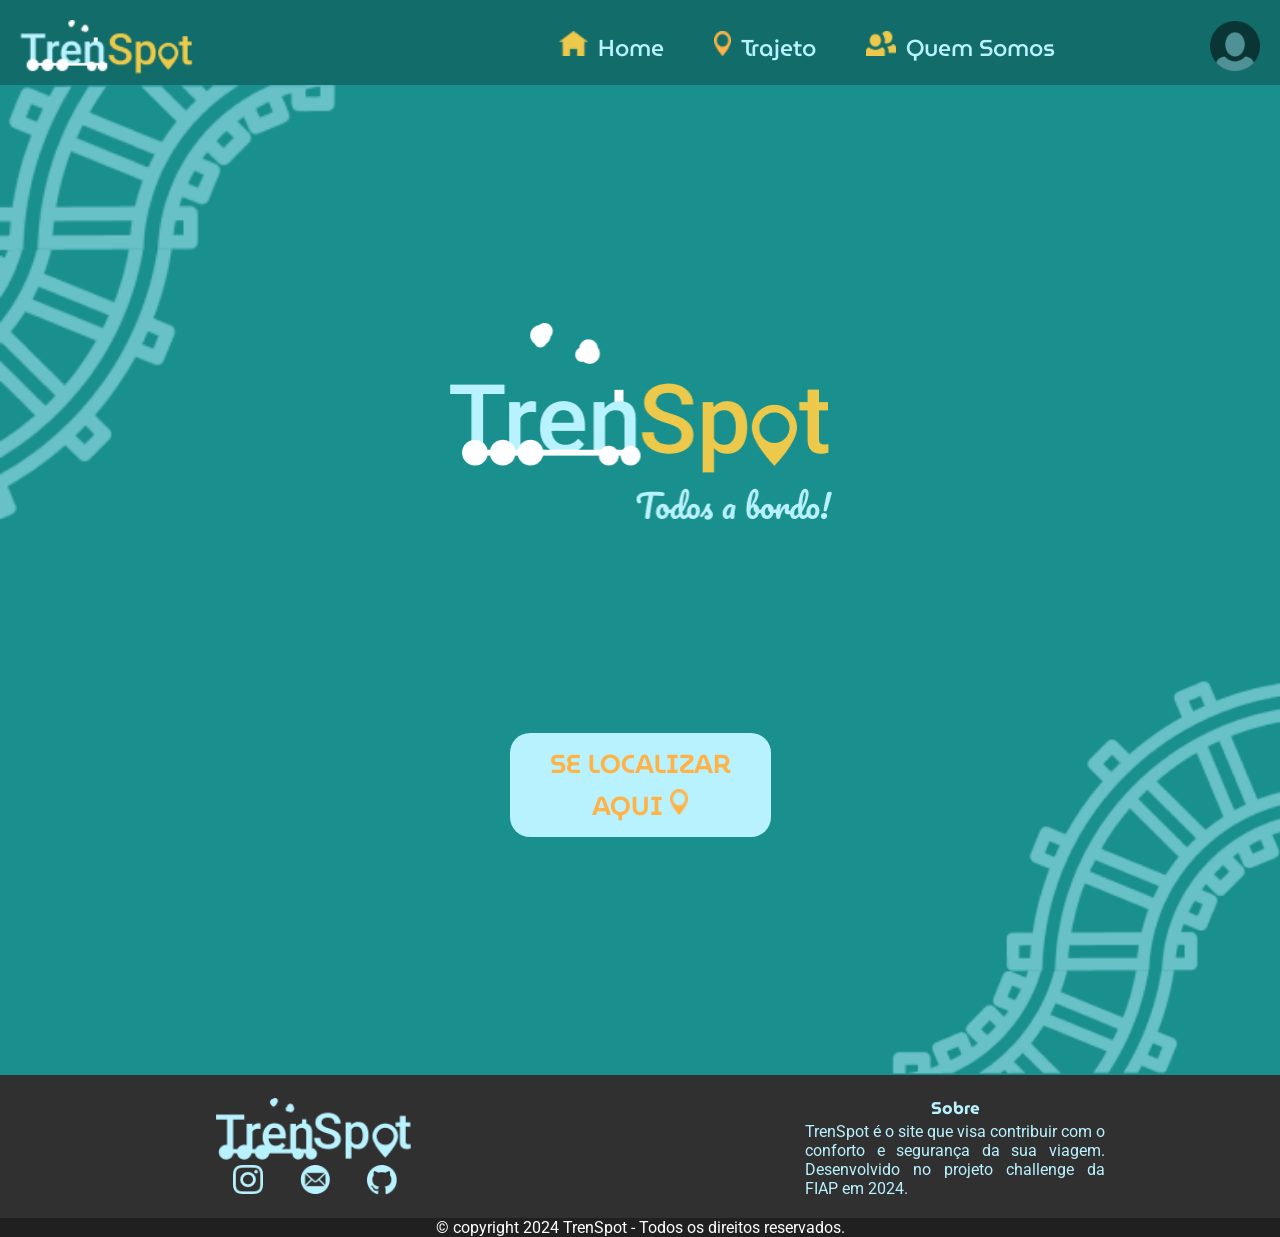
<file: index.html>
<!DOCTYPE html>
<html lang="pt-br">
<head>
    <meta charset="UTF-8">
    <meta name="viewport" content="width=device-width, initial-scale=1.0">
    <meta http-equiv="X-UA-Compatible" content="IE=edge">
    <meta name="description" content="TrenSpot: plataforma desenvolvida na FIAP que facilita a navegação no metrô com foco em inclusão social e conteúdos baseados na localização.">
    <meta name="keywords" content="Metro, Transporte, Localização">
    <title>TrenSpot</title>
    <link rel="stylesheet" href="assets/css/style.css">

    <!-- Estilo exclusivo da home page (para não carregar em todas as páginas) -->
    <style>
        /* Corpo */
        .wrapper_home {
            background-color: var(--verde1);
            height: 110vh;
            display: flex;
            flex-direction: column;
            align-items: center;
            background-image: 
                url(assets/img/trilhos_bg1.png), 
                url(assets/img/trilhos_bg2.png); 
            background-repeat: no-repeat, no-repeat; 
            background-position: top left, bottom right;
            padding: auto;
        }
        .wrapper_home .main-logo {
            margin-top: auto;
            margin-bottom: 200px;
            width: 50%;
        }
        .locate-button {
            background-color: var(--azul1);  
            border: none;
            border-radius: 20px; 
            padding: 10px 40px; 
            cursor: pointer;
            font-size: 20px;
            font-weight: 600;
            transition: background-color 0.3s;
            margin-bottom: auto;
            color: var(--amarelo2); 
            font-size: 20px;
            font-family: 'MuseoModerno';
        }
        .locate-button:hover {
            background-color: var(--azul2); 
        }
    </style>
    <!-- Passando o tamanho das telas diretamente no link do CSS -->
    <link rel="stylesheet" href="assets/css/styleSM.css" media="(max-width: 600px)">
    <link rel="stylesheet" href="assets/css/styleMD.css" media="(min-width: 601px)">
    <link rel="stylesheet" href="assets/css/styleLG.css" media="(min-width: 1025px)">    
    <link rel="shortcut icon" href="assets/img/logo.png" type="image/x-icon">
</head>

<!-- Corpo do Site -->
<body>
    <!-- Cabeçalho -->
    <header role="banner">  
        <a href="#home" class="logo"><img src="assets/img/logo_header.png" alt="logo" title="logo"></a>
        <span></span>
        <input type="checkbox" id="menu_toggle">
        <nav role="navigation">
            <ul>
                <label for="menu_toggle"><span></span><span></span></label>
                <li><a href="#home"><div><img src="assets/img/home_icon.png" alt="Home">Home</div></a></li>
                <li><a href="html/trajeto.html"><div><img src="assets/img/loc_icon.png" alt="localizar">Trajeto</div></a></li>
                <li class="small"><a href="html/perfil.html"><div><img src="assets/img/perfil_icon.png" alt="perfil">Perfil</div></a></li>
                <li><a href="html/quem_somos.html"><div><img src="assets/img/quemSomos_icon.png" alt="quem somos">Quem Somos</div></a></li>
            </ul>
        </nav>
        <button onclick="validarUsuário()"><img src="assets/img/usuario.png" alt="perfil" title="perfil"></button>
        <label for="menu_toggle" class="menu_btn"><span></span></label>
    </header>
    
    <!-- Conteúdo da página -->
    <main>
        <!-- direcionar até o conteúdo -->
        <section class="wrapper_home">
            <a name="home"></a>
            <img src="assets/img/title_main.png" class="main-logo" alt="logo" title="logo">
            <button onclick="primeiraVez()" class="locate-button" aria-label="Encontrar sua localização atual">
                SE LOCALIZAR<br>AQUI <img src="assets/img/loc_icon.png" alt="ícone de localização">
            </button>
        </section>
    </main>

    <!-- Rodapé -->
    <footer role="contentinfo">
            <div class="cols">
            <!-- primeira coluna -->
            <div class="footer_col1">
                <a href="#home"><img src="assets/img/logo_rodape.png" alt="logo" title="logo"></a>
                <div class="social_medias">
                    <a href="https://www.instagram.com/invites/contact/?igsh=i3925y7rnona&utm_content=w0soki" target="_blank" aria-label="Instagram TrenSpot">
                        <img src="assets/img/instagram_logo.png" alt="instagram" title="instagram">
                    </a>
                    <a href="mailto:trenspot3@gmail.com" target="_blank" aria-label="Email TrenSpot">
                        <img src="assets/img/email_logo.png" alt="email" title="email">
                    </a>
                    <a href="https://github.com/TrenSpot" target="_blank" aria-label="GitHub TrenSpot">
                        <img src="assets/img/github_logo.png" alt="GitHub" title="GitHub">
                    </a>
                </div>
            </div>
            <!-- segunda coluna -->
            <div class="footer_col2">
                <h6>Sobre</h6>
                <p>TrenSpot é o site que visa contribuir com o conforto e segurança da sua viagem. Desenvolvido no projeto challenge da FIAP em 2024.</p>
            </div>
        </div>
        <!-- copyright -->
        <div class="copy">
            <p>© copyright 2024 TrenSpot - Todos os direitos reservados.</p>
        </div>
    </footer>

    <!-- Script -->
    <script src="assets/js/script.js"></script>

    <!-- Script exclusivo da home page -->
     <script>
        function primeiraVez() {
            if (localStorage.getItem('logado') == 'true' || sessionStorage.getItem('logado') == 'true') {
                window.location.href = 'trajeto.html'
            }
            else {
                window.location.href = 'login.html'
            }
        }
     </script>
</body>
</html>
</file>
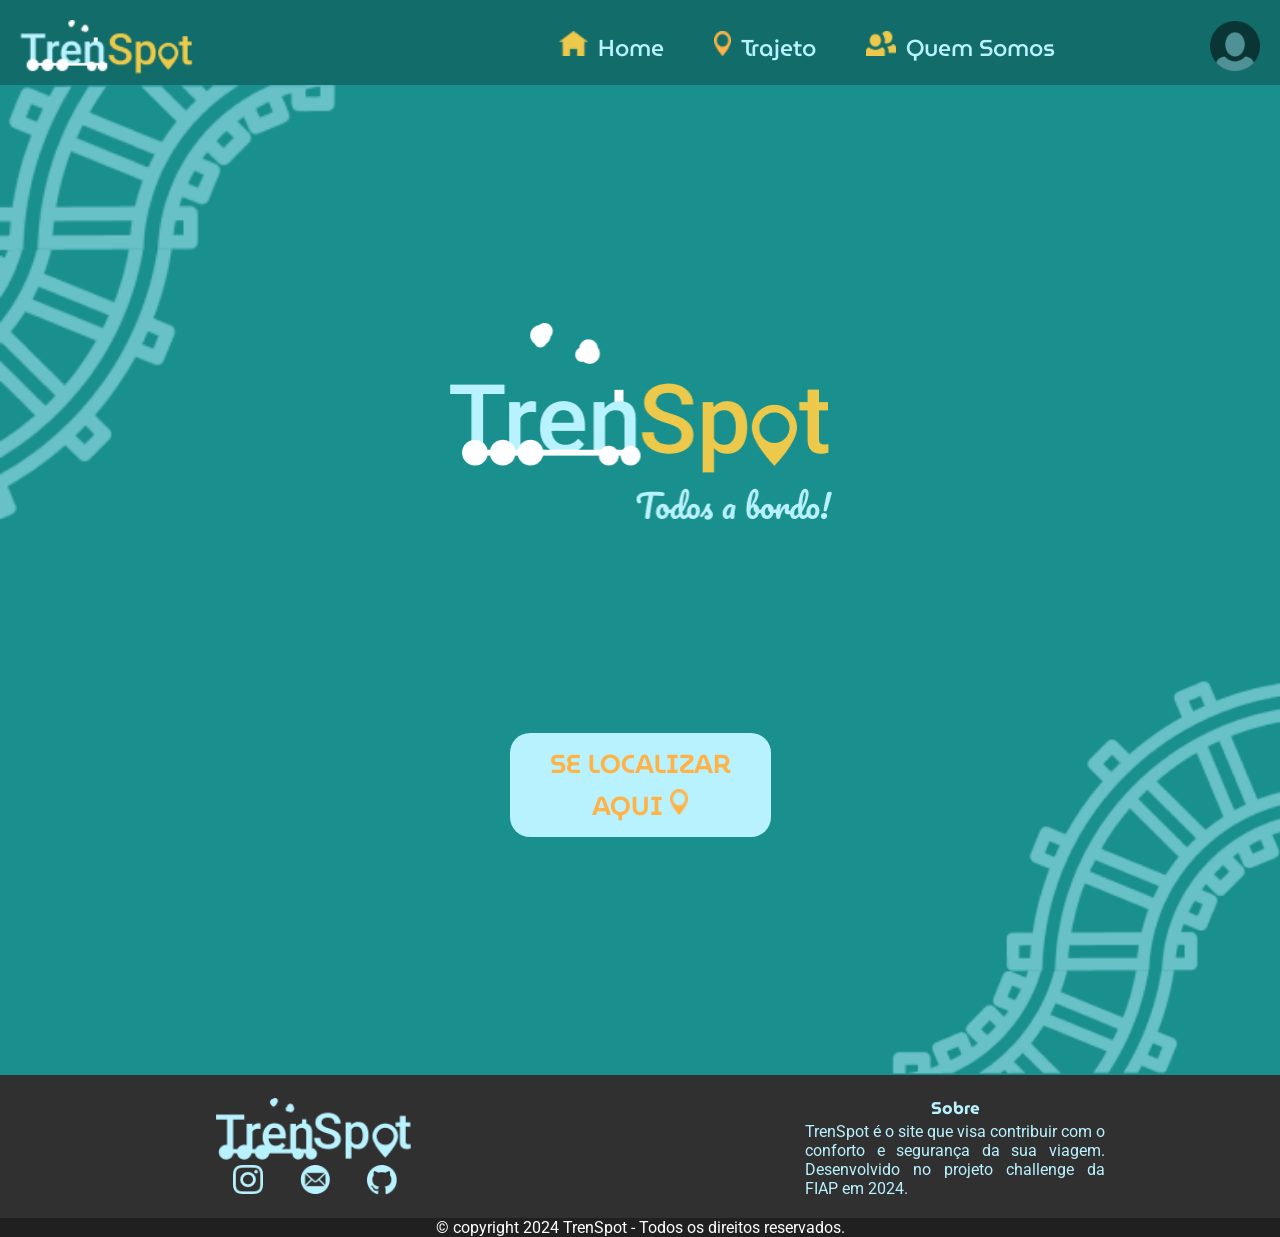
<file: html/index.html>
<!DOCTYPE html>
<html lang="pt-br">
<head>
    <meta charset="UTF-8">
    <meta name="viewport" content="width=device-width, initial-scale=1.0">
    <meta http-equiv="X-UA-Compatible" content="IE=edge">
    <meta name="description" content="TrenSpot: plataforma desenvolvida na FIAP que facilita a navegação no metrô com foco em inclusão social e conteúdos baseados na localização.">
    <meta name="keywords" content="Metro, Transporte, Localização">
    <title>TrenSpot</title>
    <link rel="stylesheet" href="../assets/css/style.css">

    <!-- Estilo exclusivo da home page (para não carregar em todas as páginas) -->
    <style>
        /* Corpo */
        .wrapper_home {
            background-color: var(--verde1);
            height: 110vh;
            display: flex;
            flex-direction: column;
            align-items: center;
            background-image: 
                url(../assets/img/trilhos_bg1.png), 
                url(../assets/img/trilhos_bg2.png); 
            background-repeat: no-repeat, no-repeat; 
            background-position: top left, bottom right;
            padding: auto;
        }
        .wrapper_home .main-logo {
            margin-top: auto;
            margin-bottom: 200px;
            width: 50%;
        }
        .locate-button {
            background-color: var(--azul1);  
            border: none;
            border-radius: 20px; 
            padding: 10px 40px; 
            cursor: pointer;
            font-size: 20px;
            font-weight: 600;
            transition: background-color 0.3s;
            margin-bottom: auto;
            color: var(--amarelo2); 
            font-size: 20px;
            font-family: 'MuseoModerno';
        }
        .locate-button:hover {
            background-color: var(--azul2); 
        }
    </style>
    <!-- Passando o tamanho das telas diretamente no link do CSS -->
    <link rel="stylesheet" href="../assets/css/styleSM.css" media="(max-width: 600px)">
    <link rel="stylesheet" href="../assets/css/styleMD.css" media="(min-width: 601px)">
    <link rel="stylesheet" href="../assets/css/styleLG.css" media="(min-width: 1025px)">    
    <link rel="shortcut icon" href="../assets/img/logo.png" type="image/x-icon">
</head>

<!-- Corpo do Site -->
<body>
    <!-- Cabeçalho -->
    <header role="banner">  
        <a href="#home" class="logo"><img src="../assets/img/logo_header.png" alt="logo" title="logo"></a>
        <span></span>
        <input type="checkbox" id="menu_toggle">
        <nav role="navigation">
            <ul>
                <label for="menu_toggle"><span></span><span></span></label>
                <li><a href="#home"><div><img src="../assets/img/home_icon.png" alt="Home">Home</div></a></li>
                <li><a href="trajeto.html"><div><img src="../assets/img/loc_icon.png" alt="localizar">Trajeto</div></a></li>
                <li class="small"><a href="perfil.html"><div><img src="../assets/img/perfil_icon.png" alt="perfil">Perfil</div></a></li>
                <li><a href="quem_somos.html"><div><img src="../assets/img/quemSomos_icon.png" alt="quem somos">Quem Somos</div></a></li>
            </ul>
        </nav>
        <button onclick="validarUsuário()"><img src="../assets/img/usuario.png" alt="perfil" title="perfil"></button>
        <label for="menu_toggle" class="menu_btn"><span></span></label>
    </header>
    
    <!-- Conteúdo da página -->
    <main>
        <!-- direcionar até o conteúdo -->
        <section class="wrapper_home">
            <a name="home"></a>
            <img src="../assets/img/title_main.png" class="main-logo" alt="logo" title="logo">
            <button onclick="primeiraVez()" class="locate-button" aria-label="Encontrar sua localização atual">
                SE LOCALIZAR<br>AQUI <img src="../assets/img/loc_icon.png" alt="ícone de localização">
            </button>
        </section>
    </main>

    <!-- Rodapé -->
    <footer role="contentinfo">
            <div class="cols">
            <!-- primeira coluna -->
            <div class="footer_col1">
                <a href="#home"><img src="../assets/img/logo_rodape.png" alt="logo" title="logo"></a>
                <div class="social_medias">
                    <a href="https://www.instagram.com/invites/contact/?igsh=i3925y7rnona&utm_content=w0soki" target="_blank" aria-label="Instagram TrenSpot">
                        <img src="../assets/img/instagram_logo.png" alt="instagram" title="instagram">
                    </a>
                    <a href="mailto:trenspot3@gmail.com" target="_blank" aria-label="Email TrenSpot">
                        <img src="../assets/img/email_logo.png" alt="email" title="email">
                    </a>
                    <a href="https://github.com/TrenSpot" target="_blank" aria-label="GitHub TrenSpot">
                        <img src="../assets/img/github_logo.png" alt="GitHub" title="GitHub">
                    </a>
                </div>
            </div>
            <!-- segunda coluna -->
            <div class="footer_col2">
                <h6>Sobre</h6>
                <p>TrenSpot é o site que visa contribuir com o conforto e segurança da sua viagem. Desenvolvido no projeto challenge da FIAP em 2024.</p>
            </div>
        </div>
        <!-- copyright -->
        <div class="copy">
            <p>© copyright 2024 TrenSpot - Todos os direitos reservados.</p>
        </div>
    </footer>

    <!-- Script -->
    <script src="../assets/js/script.js"></script>

    <!-- Script exclusivo da home page -->
     <script>
        function primeiraVez() {
            if (localStorage.getItem('logado') == 'true' || sessionStorage.getItem('logado') == 'true') {
                window.location.href = 'trajeto.html'
            }
            else {
                window.location.href = 'login.html'
            }
        }
     </script>
</body>
</html>
</file>
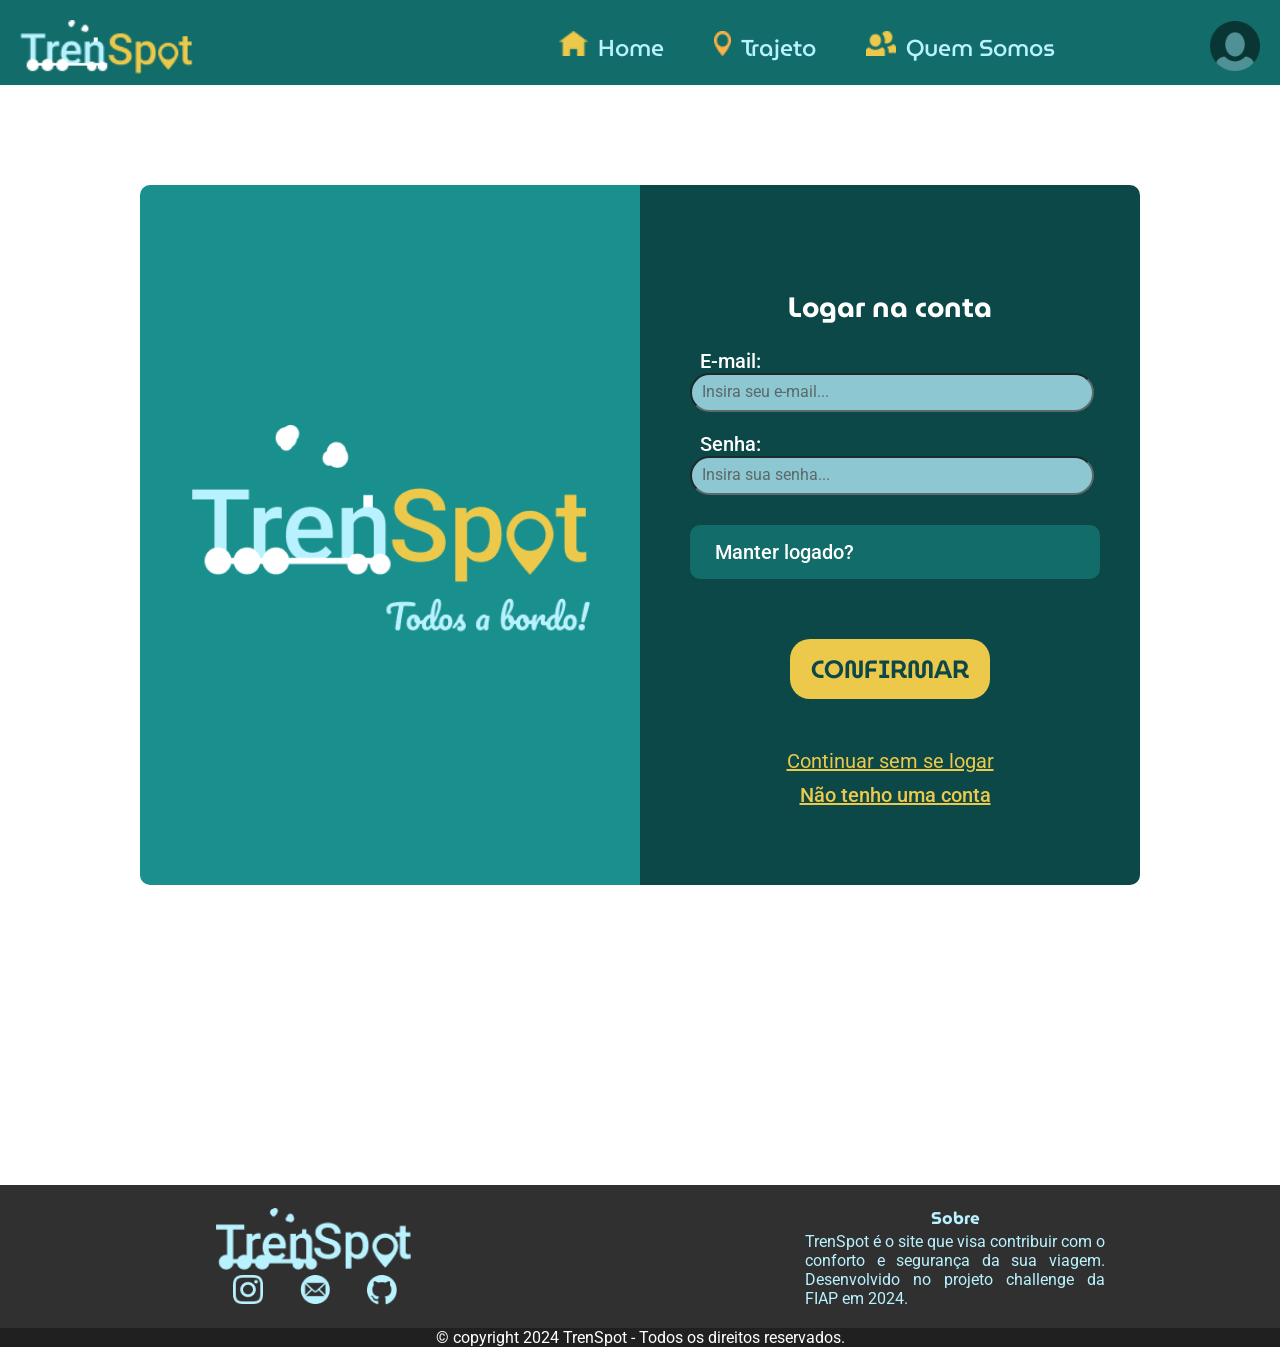
<file: html/login.html>
<!DOCTYPE html>
<html lang="pt-br">
<head>
    <meta charset="UTF-8">
    <meta name="viewport" content="width=device-width, initial-scale=1.0">
    <meta http-equiv="X-UA-Compatible" content="IE=edge">
    <meta name="description" content="TrenSpot: plataforma desenvolvida na FIAP que facilita a navegação no metrô com foco em inclusão social e conteúdos baseados na localização.">
    <meta name="keywords" content="Metro, Transporte, Localização">
    <title>TrenSpot</title>
    <link rel="stylesheet" href="../assets/css/style.css">

    <!-- Estilo exclusivo da login page (para não carregar em todas as páginas) -->
    <style>
        /* Corpo */

        /* Selecinar login ou cadastro */
        .form_login {
            display: block;
        }
        .form_cadastro, #trocar {
            display: none;
        }
        #trocar:checked  ~ .form_cadastro {
            display: block;
        }  
        #trocar:checked  ~ .form_login {
            display: none;
        }    


        /* Estilização */
        .wrapper_login {
            background-color: var(--verde1);
            display: flex;
            flex-direction: column;
            align-items: center;
            padding: auto;
            padding-bottom: 200px;
        }
        .wrapper_login .logo-box {
            width: 50%;
            margin: 50px;
        }
        .logo-box img {
            width: 100%;
        }
        .wrapper_login form {
            background-color: var(--verde3);
            padding: 20px;
            border-radius: 10px;
        }
        .form_login label input {
            margin-bottom: 20px;
        }
        .wrapper_login h1, .wrapper_login p{
            color: white;
        }
        .wrapper_login h1 {
            margin-bottom: 20px;
            text-align: center;
        }
        .wrapper_login label p {
            font-weight:  500;
            margin-left: 10px;
        }
        .wrapper_login input {
            border-radius: 20px;
            padding: 5px 10px;
            background-color: var(--azul1);
            opacity: .75;
            width: 300px;
            margin-bottom: 10px;
        }
        .wrapper_login #chkManterLogado_login, .wrapper_login #chkManterLogado_cadastro {
            display: none;
        }
        .wrapper_login .manterLogado {
            width: 295px;
            display: flex;
            background-color: var(--verde2);
            padding: 5px 10px;
            border-radius: 10px;
            margin: 10px 0;
            font-weight: 500;
            border: 5px solid var(--verde2);
            cursor: pointer;
        }
        #chkManterLogado_login:checked ~ .manterLogado, #chkManterLogado_cadastro:checked ~ .manterLogado {
            background-color: var(--verde1);
        }
        .wrapper_login form > div {
            color: var(--amarelo1);
            text-align: center;
        }
        .wrapper_login button {
            background-color: var(--amarelo1);
            border: none;
            border-radius: 20px;
            padding: 10px 0;
            width: 50%;
            margin: 50px 25%;
            font-family: 'MuseoModerno';
            font-size: 20px;
            font-weight: 600;
            color: var(--verde3);
            cursor: pointer;
        }
        .alternativas p {
            color: var(--amarelo1);
            margin-bottom: 10px;
        }
        .alternativas a {
            text-decoration: underline;
            color: var(--amarelo1);
            cursor: pointer;
        }
    </style>
    <!-- Passando o tamanho das telas diretamente no link do CSS -->
    <link rel="stylesheet" href="../assets/css/styleSM.css" media="(max-width: 600px)">
    <link rel="stylesheet" href="../assets/css/styleMD.css" media="(min-width: 601px)">
    <link rel="stylesheet" href="../assets/css/styleLG.css" media="(min-width: 1025px)">    
    <link rel="shortcut icon" href="../assets/img/logo.png" type="image/x-icon">
</head>

<!-- Corpo do Site -->
<body>

    <!-- Cabeçalho -->
    <header role="banner">  
        <a href="../index.html" class="logo"><img src="../assets/img/logo_header.png" alt="logo" title="logo"></a>
        <span></span>
        <input type="checkbox" id="menu_toggle">
        <nav role="navigation">
            <ul>
                <label for="menu_toggle"><span></span><span></span></label>
                <li><a href="../index.html"><div><img src="../assets/img/home_icon.png" alt="Home">Home</div></a></li>
                <li><a href="trajeto.html"><div><img src="../assets/img/loc_icon.png" alt="localizar">Trajeto</div></a></li>
                <li class="small"><a href="perfil.html"><div><img src="../assets/img/perfil_icon.png" alt="perfil">Perfil</div></a></li>
                <li><a href="quem_somos.html"><div><img src="../assets/img/quemSomos_icon.png" alt="quem somos">Quem Somos</div></a></li>
            </ul>
        </nav>
        <button onclick="validarUsuário()"><img src="../assets/img/usuario.png" alt="perfil" title="perfil"></button>
        <label for="menu_toggle" class="menu_btn"><span></span></label>
    </header>
    
    <!-- Conteúdo da página -->
    <main class="main_login">
        <!-- direcionar até o conteúdo -->
        <section class="wrapper_login">
            <div class="logo-box"><img src="../assets/img/title_main.png" class="main-logo" alt="logo" title="logo"></div>
            <input type="checkbox" id="trocar" name="trocar">
            <form class="form_login">
                <h1>Logar na conta</h1>
                <label for="txtEmail_login">
                    <p>E-mail:</p>
                    <input type="email" id="txtEmail_login" name="txtEmail_login" placeholder="Insira seu e-mail...">
                </label>
                <div id="erroEmail_login"></div>
                <label for="txtSenha_login">
                    <p>Senha:</p>
                    <input type="password" id="txtSenha_login" name="txtSenha_login" placeholder="Insira sua senha...">
                </label>
                <div id="erroSenha_login"></div>
                <label for="chkManterLogado_login">
                    <input type="checkbox" id="chkManterLogado_login" name="chkManterLogado_login"><div class="manterLogado"><p>Manter logado?</p></div>
                </label>
                <div id="erro"></div>
                <button type="button" onclick="validarLogin()">CONFIRMAR</button>
                <div class="alternativas">
                    <a href="trajeto.html"><p>Continuar sem se logar</p></a>
                    <label for="trocar"><a><p>Não tenho uma conta</p></a></label>
                </div>
            </form>
            <form class="form_cadastro">
                <h1>Cadastre-se</h1>
                <label for="txtNome">
                    <p>Nome:</p>
                    <input type="text" id="txtNome" name="txtNome" placeholder="Insira seu nome...">
                </label>
                <div id="erroNome"></div>
                <label for="txtEmail_cadastro">
                    <p>E-mail:</p>
                    <input type="email" id="txtEmail_cadastro" name="txtEmail_cadastro" placeholder="Insira seu e-mail...">
                </label>
                <div id="erroEmail_cadastro"></div>
                <label for="txtSenha_cadastro">
                    <p>Senha:</p>
                    <input type="password" id="txtSenha_cadastro" name="txtSenha_cadastro" placeholder="Insira sua senha...">
                </label>
                <div id="erroSenha_cadastro"></div>
                <label for="txtConfirmarSenha">
                    <p>Confirmar senha:</p>
                    <input type="password" id="txtConfirmarSenha" name="txtConfirmarSenha" placeholder="Confirme sua senha...">
                </label>
                <div id="erroConfirmarSenha"></div>
                <label for="chkManterLogado_cadastro">
                    <input type="checkbox" id="chkManterLogado_cadastro" name="chkManterLogado_cadastro"><div class="manterLogado"><p>Manter logado?</p></div>
                </label>
                <button type="button" onclick="validarCadastro()">CADASTRAR</button>
                <div class="alternativas">
                    <a href="trajeto.html"><p>Continuar sem se logar</p></a>
                    <label for="trocar"><a><p>Voltar</p></a></label>
                </div>
            </form>
        </section>
    </main>

    <!-- Rodapé -->
    <footer role="contentinfo">
            <div class="cols">
            <!-- primeira coluna -->
            <div class="footer_col1">
                <a href="../index.html"><img src="../assets/img/logo_rodape.png" alt="logo" title="logo"></a>
                <div class="social_medias">
                    <a href="https://www.instagram.com/invites/contact/?igsh=i3925y7rnona&utm_content=w0soki" target="_blank" aria-label="Instagram TrenSpot">
                        <img src="../assets/img/instagram_logo.png" alt="instagram" title="instagram">
                    </a>
                    <a href="mailto:trenspot3@gmail.com" target="_blank" aria-label="Email TrenSpot">
                        <img src="../assets/img/email_logo.png" alt="email" title="email">
                    </a>
                    <a href="https://github.com/TrenSpot" target="_blank" aria-label="GitHub TrenSpot">
                        <img src="../assets/img/github_logo.png" alt="GitHub" title="GitHub">
                    </a>
                </div>
            </div>
            <!-- segunda coluna -->
            <div class="footer_col2">
                <h6>Sobre</h6>
                <p>TrenSpot é o site que visa contribuir com o conforto e segurança da sua viagem. Desenvolvido no projeto challenge da FIAP em 2024.</p>
            </div>
        </div>
        <!-- copyright -->
        <div class="copy">
            <p>© copyright 2024 TrenSpot - Todos os direitos reservados.</p>
        </div>
    </footer>

    <!-- Script -->
    <script src="../assets/js/script.js"></script>

    <!-- Script exclusivo da login page -->
     <script>
        var erro = document.getElementById('erro');
        if (sessionStorage.getItem('msgErro') == '1') {
            erro.innerText = 'Realize o login para acessar o perfil';
        }
        else {
            erro.innerText = '';
        }

        function validarLogin(){
            var email = document.getElementById('txtEmail_login');
            var senha = document.getElementById('txtSenha_login');
            var manterLogado = document.getElementById('chkManterLogado_login');
            var erroEmail = document.getElementById('erroEmail_login');
            var erroSenha = document.getElementById('erroSenha_login');

            sessionStorage.setItem('msgErro','0');
            erro.innerText = '';

            if (email.value == ''){
                erro.innerText = '';
                erroEmail.innerText = 'Campo "e-mail" obrigatório';
                email.focus();
            }
            else{
                erroEmail.innerText = ""
                if(senha.value == ''){
                    erroSenha.innerText = 'Campo "Senha" obrigatório';
                    senha.focus();
                }
                else{
                    erroSenha.innerText = ""
                    if(email.value == localStorage.getItem('email') && senha.value == localStorage.getItem('senha')){
                        if(manterLogado.checked){
                            localStorage.setItem('logado','true');
                        }
                        else{
                            sessionStorage.setItem('logado','true');
                        }
                        window.location.href = 'trajeto.html';
                    }
                    else{
                        erro.innerText = "Email e/ou senha incorretos!"
                        senha.focus();
                    }
                }
            }
        }

        function validarCadastro(){
            var nome = document.getElementById('txtNome');
            var email = document.getElementById('txtEmail_cadastro');
            var senha = document.getElementById('txtSenha_cadastro');
            var confirmarSenha = document.getElementById('txtConfirmarSenha');
            var manterLogado = document.getElementById('chkManterLogado_cadastro');
            var erroNome = document.getElementById('erroNome');
            var erroEmail = document.getElementById('erroEmail_cadastro');
            var erroSenha = document.getElementById('erroSenha_cadastro');
            var erroConfirmarSenha = document.getElementById('erroConfirmarSenha');
            
            sessionStorage.setItem('msgErro','0');
            erro.innerText = '';
            
            if (nome.value == ''){
                erro.innerText = '';
                erroNome.innerText = 'Campo "nome" obrigatório';
                nome.focus();
            }
            else{
                erroNome.innerText = '';
                if (email.value == ''){
                    erroEmail.innerText = 'Campo "e-mail" obrigatório';
                    email.focus();
                }
                else{
                    erroEmail.innerText = "";
                    if(senha.value == ''){
                        erroSenha.innerText = 'Campo "Senha" obrigatório';
                        senha.focus();
                    }
                    else{
                        erroSenha.innerText = "";
                        if(confirmarSenha.value == ''){
                            erroConfirmarSenha.innerText = 'Confirme sua senha ';
                            confirmarSenha.focus();
                        }
                        else{
                            erroConfirmarSenha.innerText = "";
                            if (senha.value != confirmarSenha.value){
                                erroConfirmarSenha.innerText = 'Senhas não conferem';
                                confirmarSenha.focus();
                            }
                            else{
                                erroConfirmarSenha.innerText = '';
                                if(manterLogado.checked){
                                    localStorage.setItem('logado','true');
                                }
                                else{
                                    sessionStorage.setItem('logado','true');
                                }
                                localStorage.setItem('nome', nome.value);
                                localStorage.setItem('email', email.value);
                                localStorage.setItem('senha', senha.value);
                                window.location.href = 'trajeto.html';
                            }
                            
                        }
                    }
                   
                }
            }
            
        }
     </script>
</body>
</html>
</file>
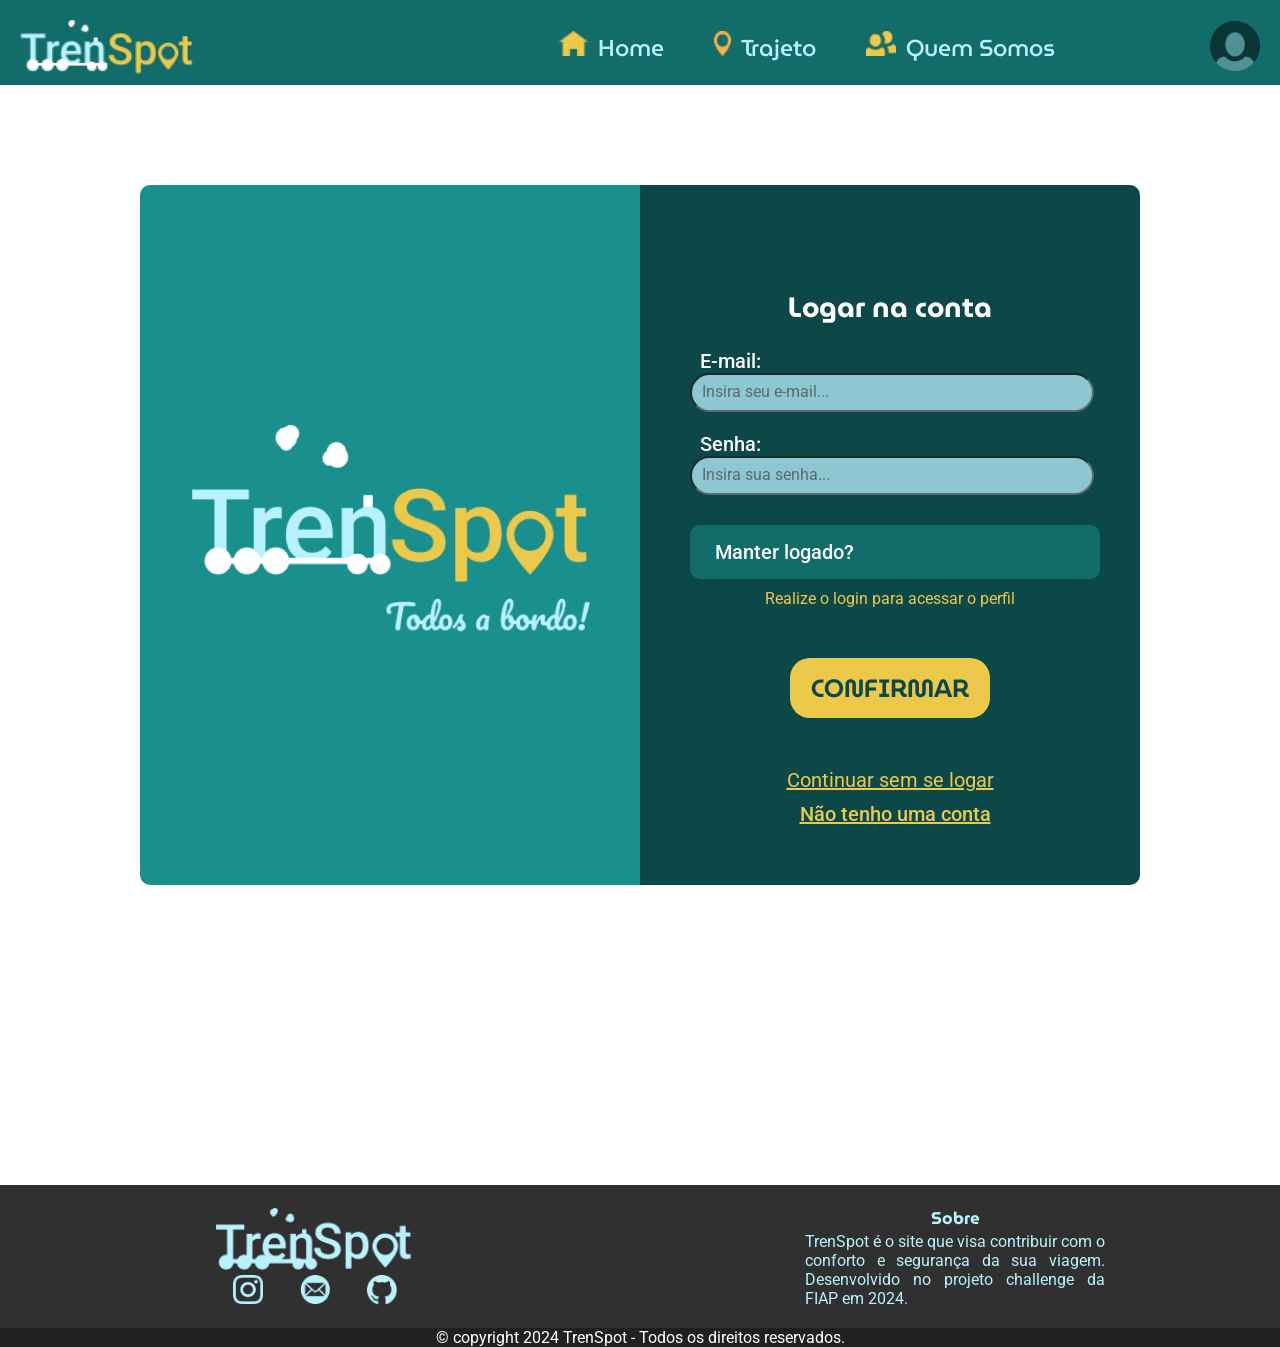
<file: html/perfil.html>
<!DOCTYPE html>
<html lang="pt-br">
<head>
    <meta charset="UTF-8">
    <meta name="viewport" content="width=device-width, initial-scale=1.0">
    <meta http-equiv="X-UA-Compatible" content="IE=edge">
    <meta name="description" content="TrenSpot: plataforma desenvolvida na FIAP que facilita a navegação no metrô com foco em inclusão social e conteúdos baseados na localização.">
    <meta name="keywords" content="Metro, Transporte, Localização">
    <title>TrenSpot</title>
    <link rel="stylesheet" href="../assets/css/style.css">

    <!-- Estilo exclusivo da perfil page (para não carregar em todas as páginas) -->
    <style>
        /* Corpo */ 
        .wrapper_perfil {
            background-color: white;
            display: flex;
            flex-direction: column;
            align-items: center;
            padding-bottom: 200px;
        }
        .info_side {
            width: 100%;
            margin-bottom: 70px;
        }
        .banner {
            background-color: var(--verde3);
            width: 100%;
            height: 200px;
        }
        .banner img {
            position: absolute;
            width: 40px;
            right: 10px;
            display: none;
        }
        .info_side > img {
            width: 250px;
            position: absolute;
            left: 50%;
            transform: translateX(-50%);
            top: 130px;
        }
        .info_side h2 {
            text-align: center;
            margin-top: 130px;
            font-family: 'Roboto';
            color: var(--verde3);
        }
        .options_side {
            display: flex;
            flex-direction: column;
        }
        .btns {
            display: flex;
            margin-bottom: 200px;
        }
        .btn {
            display: flex;
            align-items: center;
            width: 200px;
            border: 4px solid var(--azul2);
            border-radius: 10px;
            background-color: var(--azul2);
            text-align: center;
            font-size: 16px;
            font-weight: 600;
            padding: 10px;
            color: var(--verde3);
            margin: 10px;
            cursor: pointer;
        }
        .wrapper_perfil .options_side > button {
            font-size: 18px;
        }
        #localizacao:checked + label {
            background-color: var(--azul1);
            color: var(--verde1);
            z-index: 1;
        }
        .btn img {
            width: 25px;
        }
        input[type="checkbox"] {
            display: none;
        }
        .options_side > button {
            border: none;
            background: none;
            font-size: 16px;
            font-weight: 600;
            text-decoration: underline;
            color: var(--verde3);
            cursor: pointer;
        }
        .editarPerfil {
            display: none;
            position: fixed;
            left: 50%;
            transform: translateX(-50%);
            top: 30%;
            background-color: var(--verde1);
            color: white;
            padding: 50px 20px;
            font-size: 20px;
            border-radius: 10px;
            flex-direction: column;
            text-align: center;
        }
        .editarPerfil span {
            position: absolute;
            top: 20px; 
            right: 10px;
            width: 30px;
            height: 6px; 
            background-color: var(--verde3);
            transform: rotate(45deg);
            cursor: pointer;
        }
        .editarPerfil span:last-child { 
            transform: rotate(-45deg);
        }
        .editarPerfil label:last-child {
            text-decoration: underline;
            color: var(--amarelo1);
            margin-top: 20px
        }
        .editarPerfil input[type="text"] {
            width: 250px;
            background-color: var(--azul1);
            border: none;
            border-radius: 10px;
            padding: 7px;
            margin: 20px;
        }
        .editarPerfil input[type="text"]::placeholder{
            font-size: 16px;
            color: var(--verde3);
            opacity: .5;
        }
        .editarPerfil button {
            border: none;
            border-radius: 10px;
            padding: 10px 30px;
            background-color: var(--amarelo1);
            color: var(--verde3);
            font-size: 18px;
            margin: 50px 0 20px 0;
            cursor: pointer;
        }
        #editar:checked ~ .editarPerfil {
            display: flex;
        }
        @media (max-width: 500px) {
            .btns {
                display: flex;
                flex-direction: column;
            }
        }
    </style>

    <!-- Passando o tamanho das telas diretamente no link do CSS -->
    <link rel="stylesheet" href="../assets/css/styleSM.css" media="(max-width: 600px)">
    <link rel="stylesheet" href="../assets/css/styleMD.css" media="(min-width: 601px)">
    <link rel="stylesheet" href="../assets/css/styleLG.css" media="(min-width: 1025px)">    
    <link rel="shortcut icon" href="../assets/img/logo.png" type="image/x-icon">
</head>

<!-- Corpo do Site -->
<body>
     <!-- Script de validação de usuário (antes de carregar a página) -->
    <script>
        if (localStorage.getItem('logado') != 'true' && sessionStorage.getItem('logado') != 'true') {
            window.location.href = 'login.html';
            sessionStorage.setItem('msgErro', '1');
        }
        else {
            sessionStorage.setItem('msgErro', '0');
        }
    </script>

    <!-- Cabeçalho -->
    <header role="banner">  
        <a href="../index.html" class="logo"><img src="../assets/img/logo_header.png" alt="logo" title="logo"></a>
        <span></span>
        <input type="checkbox" id="menu_toggle">
        <nav role="navigation">
            <ul>
                <label for="menu_toggle"><span></span><span></span></label>
                <li><a href="../index.html"><div><img src="../assets/img/home_icon.png" alt="Home">Home</div></a></li>
                <li><a href="trajeto.html"><div><img src="../assets/img/loc_icon.png" alt="localizar">Trajeto</div></a></li>
                <li class="small"><a href="#perfil"><div><img src="../assets/img/perfil_icon.png" alt="perfil">Perfil</div></a></li>
                <li><a href="quem_somos.html"><div><img src="../assets/img/quemSomos_icon.png" alt="quem somos">Quem Somos</div></a></li>
            </ul>
        </nav>
        <button onclick="validarUsuário()"><img src="../assets/img/usuario.png" alt="perfil" title="perfil"></button>
        <label for="menu_toggle" class="menu_btn"><span></span></label>
    </header>
    
    <!-- Conteúdo da página -->
    <main class="main_perfil">
        <a name="perfil" style="display: none;"></a>
        <!-- direcionar até o conteúdo -->
        <section class="wrapper_perfil">
            <div class="info_side">
                <div class="banner"><img src="../assets/img/lapisAzul1_icon.png" alt="editar banner"></div>
                <img src="../assets/img/bigUsuario.png" alt="foto do usuário">
                <h2 id="nomeUsuario"></h2>
            </div>
            <div class="options_side">
                <div class="btns">
                    <input type="checkbox" id="localizacao" name="localizacao">
                    <label for="localizacao" class="btn">
                        <h3>Habilitar Localização</h3>
                    </label>
                    <label for="editar" class="btn">
                        <h3>Editar perfil</h3>
                        <img src="../assets/img/lapisVerde3_icon.png" alt="editar perfil">
                    </label>
                    <input type="checkbox" id="editar" name="editar">
                    <div class="editarPerfil">
                        <label for="editar"><span></span><span></span></label>
                        <label for="alterarNome">
                            <p>Alterar nome:</p>
                            <input type="text" id="alterarNome" name="alterarNome" placeholder="Altere seu nome...">
                        </label>
                        <button onclick="alterarNome()"><h3>Confirmar</h3></button><br>
                        <label for="editar">Cancelar</label>
                    </div>
                </div>
                <button onclick="sairConta()">Sair da conta</button>
            </div>
        </section>
    </main>

    <!-- Rodapé -->
    <footer role="contentinfo">
            <div class="cols">
            <!-- primeira coluna -->
            <div class="footer_col1">
                <a href="../index.html"><img src="../assets/img/logo_rodape.png" alt="logo" title="logo"></a>
                <div class="social_medias">
                    <a href="https://www.instagram.com/invites/contact/?igsh=i3925y7rnona&utm_content=w0soki" target="_blank" aria-label="Instagram TrenSpot">
                        <img src="../assets/img/instagram_logo.png" alt="instagram" title="instagram">
                    </a>
                    <a href="mailto:trenspot3@gmail.com" target="_blank" aria-label="Email TrenSpot">
                        <img src="../assets/img/email_logo.png" alt="email" title="email">
                    </a>
                    <a href="https://github.com/TrenSpot" target="_blank" aria-label="GitHub TrenSpot">
                        <img src="../assets/img/github_logo.png" alt="GitHub" title="GitHub">
                    </a>
                </div>
            </div>
            <!-- segunda coluna -->
            <div class="footer_col2">
                <h6>Sobre</h6>
                <p>TrenSpot é o site que visa contribuir com o conforto e segurança da sua viagem. Desenvolvido no projeto challenge da FIAP em 2024.</p>
            </div>
        </div>
        <!-- copyright -->
        <div class="copy">
            <p>© copyright 2024 TrenSpot - Todos os direitos reservados.</p>
        </div>
    </footer>

    <!-- Script -->
    <script src="../assets/js/script.js"></script>

    <!-- Script exclusivo da perfil page -->
     <script>
        var nomeUsuario = document.getElementById('nomeUsuario');
        nomeUsuario.innerText = localStorage.getItem('nome') || 'Nome do Usuário';

        function alterarNome() {
            var alterarNome = document.getElementById('alterarNome');
            var fechar = document.getElementById('editar');

            editar.checked = false;
            localStorage.setItem('nome', alterarNome.value);
            nomeUsuario.innerText = localStorage.getItem('nome');
        }

        function sairConta() {
            localStorage.removeItem('nome');
            localStorage.removeItem('email');
            localStorage.removeItem('senha');
            localStorage.removeItem('logado');
            sessionStorage.removeItem('logado');
            window.location.href = 'login.html';
        }
     </script>
</body>
</html>
</file>
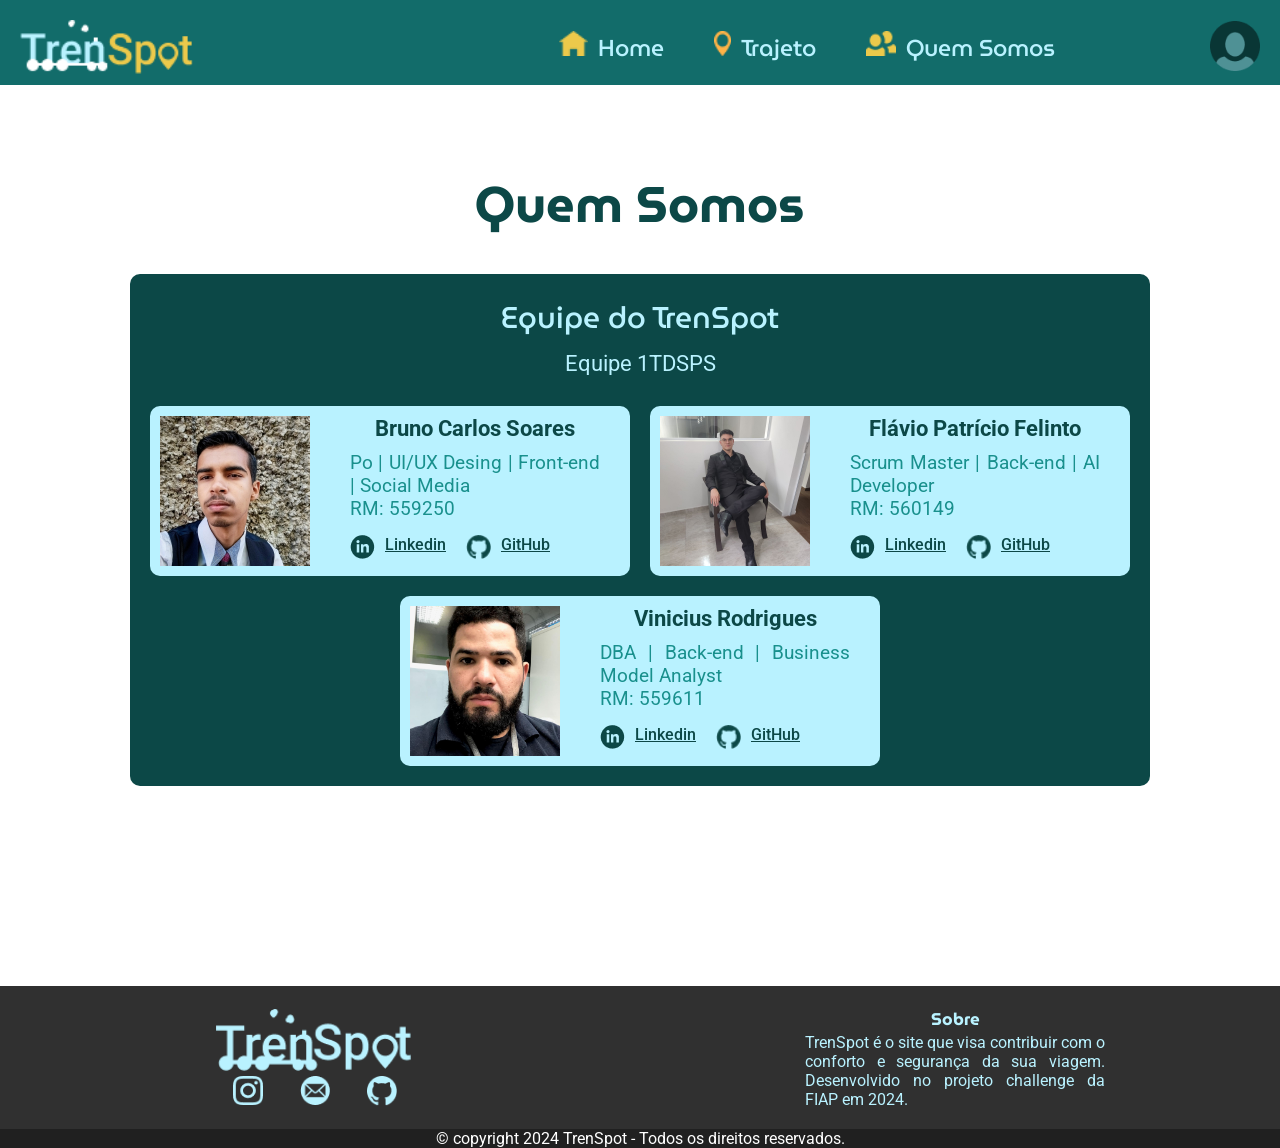
<file: html/quem_somos.html>
<!DOCTYPE html>
<html lang="pt-br">
<head>
    <meta charset="UTF-8">
    <meta name="viewport" content="width=device-width, initial-scale=1.0">
    <meta http-equiv="X-UA-Compatible" content="IE=edge">
    <meta name="description" content="TrenSpot: plataforma desenvolvida na FIAP que facilita a navegação no metrô com foco em inclusão social e conteúdos baseados na localização.">
    <meta name="keywords" content="Metro, Transporte, Localização">
    <title>TrenSpot</title>
    <link rel="stylesheet" href="../assets/css/style.css">

    <!-- Estilização exclusiva da quem somos page -->
    <style>
        .main_quemSomos {
            display: flex;
            margin: 50px 0 200px;
            flex-direction: column;
        }
        .main_quemSomos h1 {
            margin: 30px auto;
            color: var(--verde3);
            font-size: 40px;
        }
        .wrapper_quemSomos {
            background-color: var(--verde3);
            padding: 20px;
            border-radius: 10px;
            color: var(--azul1);
            text-align: center;
            font-size: 12px;
        }
        .wrapper_quemSomos > h2 {
            font-size: 25px;
            font-weight: 500;
        }
        .wrapper_quemSomos > p {
            font-size: 18px;
            margin: 10px 0;
        }
        .wrapper_quemSomos .membro {
            background-color: var(--azul1);
            display: flex;
            margin-top: 20px;
            border-radius: 10px;
            color: var(--verde1);
            text-align: justify;
        }
        .wrapper_quemSomos .membro .info {
            width: 200px;
        }
        .wrapper_quemSomos .membro > img {
            width: 100px;
            height: 100px;
            object-fit: cover;
            margin: 10px;
        }
        .wrapper_quemSomos .membro h3, .wrapper_quemSomos .membro a {
            color: var(--verde3);
            font-family: 'Roboto';
            font-size: 18px;
            text-align: center;
            margin-top: 10px;
        }
        .wrapper_quemSomos .membro p {
            margin: 10px;
            font-weight: 400;
        }
        .wrapper_quemSomos .membro .social_medias_membros {
            display: flex;
        }
        .wrapper_quemSomos .membro .social_medias_membros img {
            width: 15px;
            margin-right: 10px;
        }
        .wrapper_quemSomos .membro a {
            font-size: 14px;
            margin: 0 10px;
            text-decoration: underline;
            font-weight: 500;
            display: flex;
            align-items: center;
        }
    </style>

    <!-- Passando o tamanho das telas diretamente no link do CSS -->
    <link rel="stylesheet" href="../assets/css/styleSM.css" media="(max-width: 600px)">
    <link rel="stylesheet" href="../assets/css/styleMD.css" media="(min-width: 601px)">
    <link rel="stylesheet" href="../assets/css/styleLG.css" media="(min-width: 1025px)">    
    <link rel="shortcut icon" href="../assets/img/logo.png" type="image/x-icon">
</head>

<!-- Corpo do Site -->
<body>
    <!-- Cabeçalho -->
    <header role="banner">  
        <a href="../index.html" class="logo"><img src="../assets/img/logo_header.png" alt="logo" title="logo"></a>
        <span></span>
        <input type="checkbox" id="menu_toggle">
        <nav role="navigation">
            <ul>
                <label for="menu_toggle"><span></span><span></span></label>
                <li><a href="../index.html"><div><img src="../assets/img/home_icon.png" alt="Home">Home</div></a></li>
                <li><a href="trajeto.html"><div><img src="../assets/img/loc_icon.png" alt="localizar">Trajeto</div></a></li>
                <li class="small"><a href="perfil.html"><div><img src="../assets/img/perfil_icon.png" alt="perfil">Perfil</div></a></li>
                <li><a href="#quemSomos"><div><img src="../assets/img/quemSomos_icon.png" alt="quem somos">Quem Somos</div></a></li>
            </ul>
        </nav>
        <button onclick="validarUsuário()"><img src="../assets/img/usuario.png" alt="perfil" title="perfil"></button>
        <label for="menu_toggle" class="menu_btn"><span></span></label>
    </header>
    
    <!-- Conteúdo da página -->
    <main class="main_quemSomos">
        <!-- direcionar até o conteúdo -->
        <h1>Quem Somos</h1>
        <section class="wrapper_quemSomos">
            <a name="quemSomos"></a>
            <h2>Equipe do TrenSpot</h2>
            <p>Equipe 1TDSPS</p>
            <div class="par">
                <div class="membro">
                    <img src="../assets/img/bruno.jpeg" alt="Bruno Carlos Soares">
                    <div class="info">
                        <h3>Bruno Carlos Soares</h3>
                        <p>Po | UI/UX Desing | Front-end | Social Media<br>
                            RM: 559250</p>
                            <div class="social_medias_membros">
                                <a href="https://www.linkedin.com/in/bruno-carlos-soares" target="_blank"><img src="../assets/img/lonkedin_logo_membros.png" alt="">Linkedin</a>
                                <a href="https://github.com/BrunoCSoares" target="_blank"><img src="../assets/img/github_logo_membros.png" alt="">GitHub</a>
                            </div>
                    </div>
                </div>
                <div class="membro">
                    <img src="../assets/img/flavio.jpeg" alt="Flávio Patrício Felinto da Silva">
                    <div class="info">
                        <h3>Flávio Patrício Felinto</h3>
                        <p>Scrum Master | Back-end | AI Developer<br>
                            RM: 560149</p>
                            <div class="social_medias_membros">
                                <a href="https://www.linkedin.com/in/flavio-felinto-a07b99323?utm_source=share&utm_campaign=share_via&utm_content=profile&utm_medium=ios_app" target="_blank"><img src="../assets/img/lonkedin_logo_membros.png" alt="">Linkedin</a>
                                <a href="https://github.com/iAmFlavio" target="_blank"><img src="../assets/img/github_logo_membros.png" alt="">GitHub</a>
                            </div>
                    </div>
                </div>
            </div>
            <div class="membro">
                <img src="../assets/img/vinicius.jpeg
                " alt="Vinicius Rodrigues de Oliveira">
                <div class="info">
                    <h3>Vinicius Rodrigues</h3>
                    <p>DBA | Back-end | Business Model Analyst<br>
                        RM: 559611</p>
                        <div class="social_medias_membros">   
                            <a href="http://www.linkedin.com/in/vinicius-rodrigues-tecnologia" target="_blank"><img src="../assets/img/lonkedin_logo_membros.png" alt="">Linkedin</a>
                            <a href="https://github.com/ViniciusO-I" target="_blank"><img src="../assets/img/github_logo_membros.png" alt="">GitHub</a>
                        </div>
                </div>
            </div>
        </section> 
    </main>

    <!-- Rodapé -->
    <footer role="contentinfo">
            <div class="cols">
            <!-- primeira coluna -->
            <div class="footer_col1">
                <a href="../index.html"><img src="../assets/img/logo_rodape.png" alt="logo" title="logo"></a>
                <div class="social_medias">
                    <a href="https://www.instagram.com/invites/contact/?igsh=i3925y7rnona&utm_content=w0soki" target="_blank" aria-label="Instagram TrenSpot">
                        <img src="../assets/img/instagram_logo.png" alt="instagram" title="instagram">
                    </a>
                    <a href="mailto:trenspot3@gmail.com" target="_blank" aria-label="Email TrenSpot">
                        <img src="../assets/img/email_logo.png" alt="email" title="email">
                    </a>
                    <a href="https://github.com/TrenSpot" target="_blank" aria-label="GitHub TrenSpot">
                        <img src="../assets/img/github_logo.png" alt="GitHub" title="GitHub">
                    </a>
                </div>
            </div>
            <!-- segunda coluna -->
            <div class="footer_col2">
                <h6>Sobre</h6>
                <p>TrenSpot é o site que visa contribuir com o conforto e segurança da sua viagem. Desenvolvido no projeto challenge da FIAP em 2024.</p>
            </div>
        </div>
        <!-- copyright -->
        <div class="copy">
            <p>© copyright 2024 TrenSpot - Todos os direitos reservados.</p>
        </div>
    </footer>

    <!-- Script -->
    <script src="../assets/js/script.js"></script>

    <!-- Script exclusivo da quem somos page -->
     <script>
     </script>
</body>
</html>
</file>
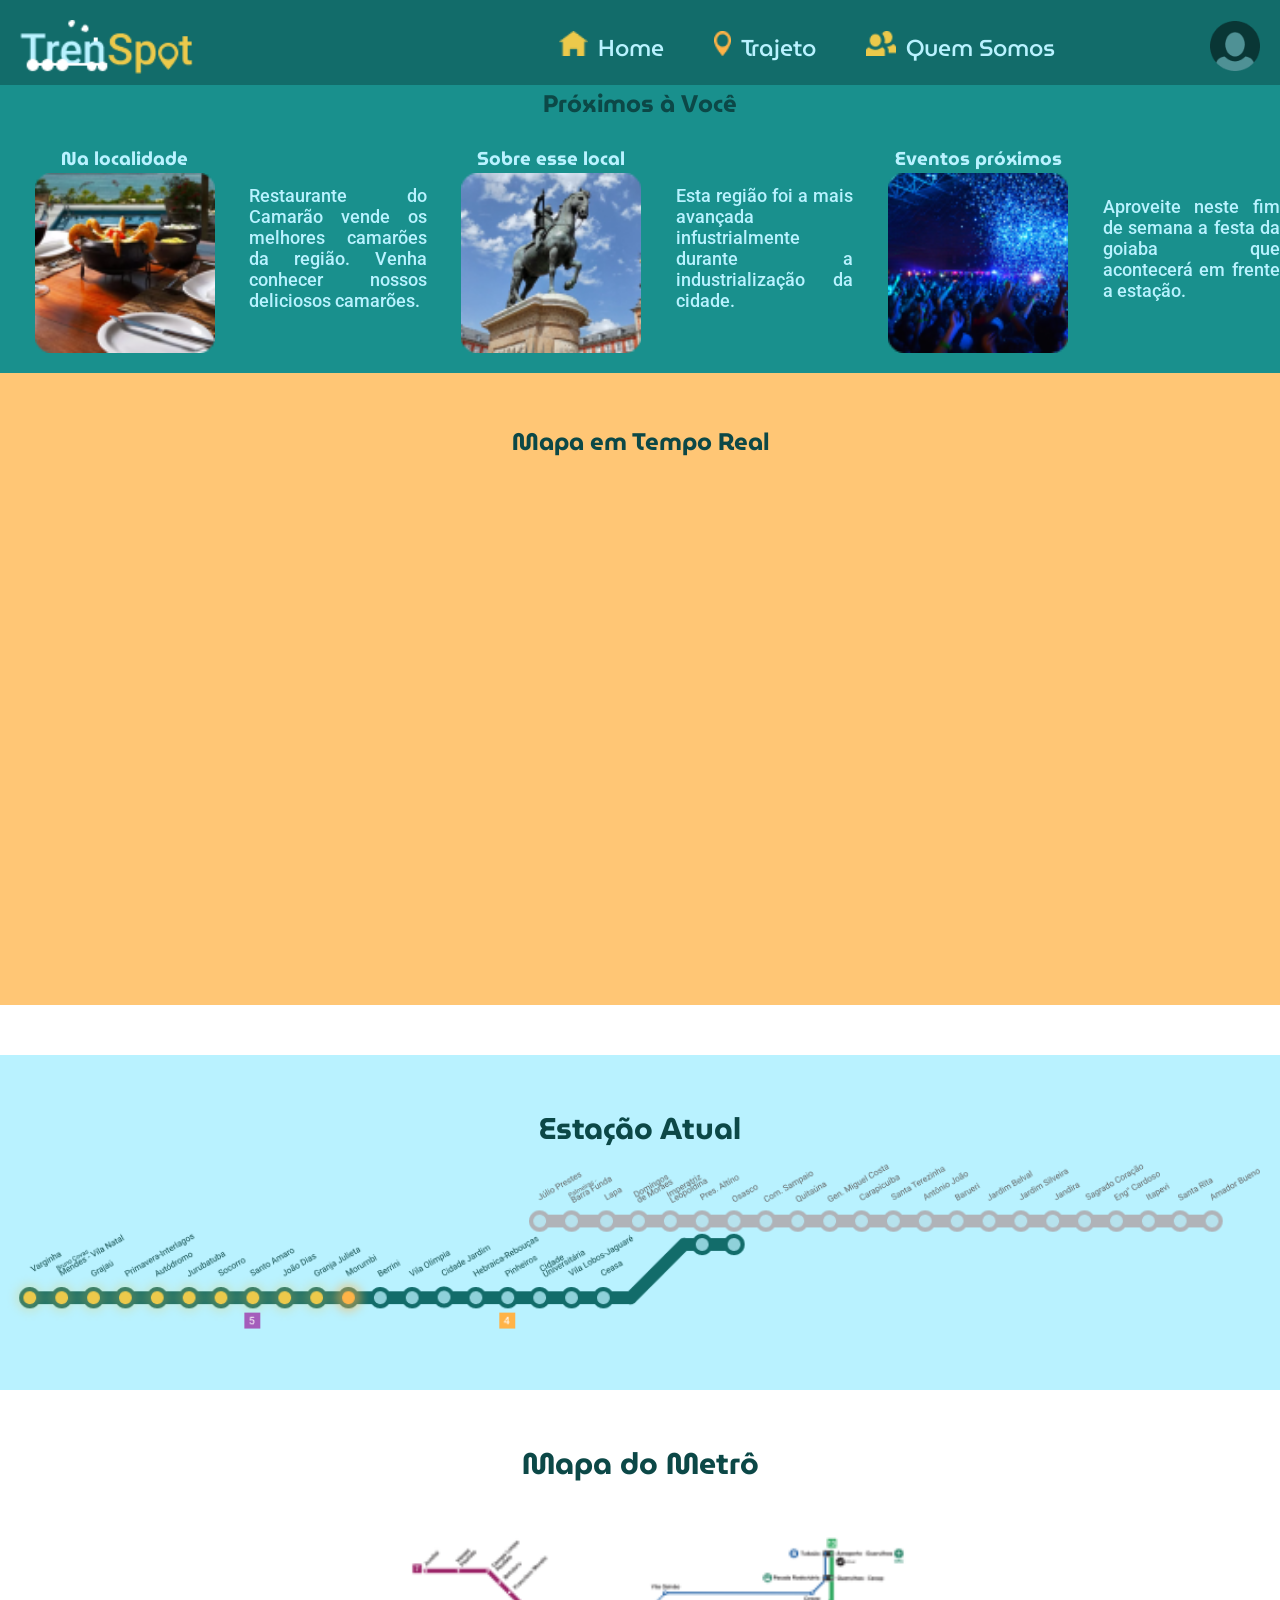
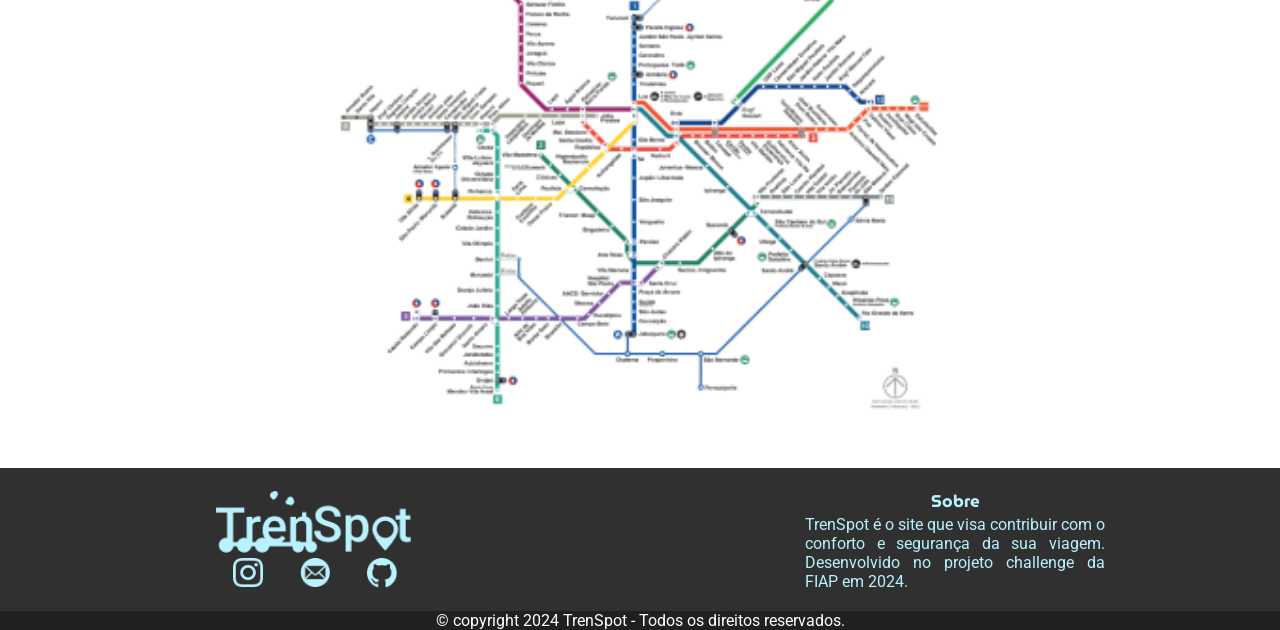
<file: html/trajeto.html>
<!DOCTYPE html>
<html lang="pt-br">
<head>
    <meta charset="UTF-8">
    <meta name="viewport" content="width=device-width, initial-scale=1.0">
    <meta http-equiv="X-UA-Compatible" content="IE=edge">
    <meta name="description" content="TrenSpot: plataforma desenvolvida na FIAP que facilita a navegação no metrô com foco em inclusão social e conteúdos baseados na localização.">
    <meta name="keywords" content="Metro, Transporte, Localização">
    <title>TrenSpot</title>
    <link rel="stylesheet" href="../assets/css/style.css">

    <!-- Estilização exclusiva da trajeto page -->
     <style>
        /* ========= Próximos à Você ========= */
        .juncao {
            background-color: rgba(255, 179, 71, .75);
        }
        .juncao .proximos {
            width: 100%;
            background-color: var(--verde1);
            text-align: center;
            color: var(--verde3);
        }
        .juncao .proximos .itens_box {
            display: flex;
            height: 200px;
            align-items: center;
        }
        .juncao .proximos .item_proximos {
            width: 33%;
            height: 100%;
            color: var(--azul1);
            display: flex;
            flex-direction: column;
            justify-content: center;
            align-items: center;
            text-align: center;
        }
        .juncao .proximos .item_proximos h3 {
            white-space: nowrap;
        }
        .juncao .proximos .item_proximos img {
            border-radius: 10px;
            width: 150px;
            cursor: pointer;
        }
        .juncao .proximos .item_proximos .txt_proximos {
            background-color: rgba(12, 72, 71, .5);
            height: 45px;
            margin-top: -45px;
            width: 150px;
            border-bottom-left-radius: 12px;
            border-bottom-right-radius: 12px;
            font-size: 18px;
            opacity: 0;
        }
        #check1:checked + div {
            opacity: 1;
        }
        #check2:checked + div {
            opacity: 1;
        }
        #check3:checked + div {
            opacity: 1;
        }
        .juncao .proximos .item_proximos h4 {
            font-family: 'Roboto';
        }
        
        .lgDevice, .hidden {
            display: none;
        }
        /* ========= Mapa em Tempo Real ========= */
        .wrapper {
            text-align: center;
            padding: 50px 0;
            color: var(--verde3);
            white-space: nowrap;
        }
        iframe {
            margin: 20px 2.5%;
            border-radius: 15px;
            width: 95%;
        }
        /* ========= Estação Atual ========= */
        .estacao {
            margin-top: 50px;
            padding: 50px 0;
            background-color: var(--azul1);
        }
        .header_estacao {
            display: flex;
            background-color: var(--azul1);
            font-size: 20px;
        }
        .header_estacao h2 {    
            color: var(--verde3);
            position: absolute;
            left: 50%;
            transform: translateX(-50%);
            white-space: nowrap;
        }
        .estacao .painel{
            overflow-x: scroll;
        }
        .estacao .painel::-webkit-scrollbar {
            display: none;
        }
        .estacao .painel img {
            height: 100%;
        }
        .setas {
            margin: 0 10px;
            width: 100px;
            display: flex;
        }
        .setas a {
            margin-right: 10px;
        }
        .setas a:last-child img{
            rotate: -90deg;
        }
        .setas a img {
            width: 40px;
            rotate: 90deg;
        }
        /* ========= Mapa do Metrô ========= */
        .metro {
            text-align: center;
            padding: 50px 0;
            color: var(--verde3);
            font-size: 20px;
            white-space: nowrap;
        }
        .metro img {
            width: 90%;
            margin-top: 50px;
        }

     </style>

    <!-- Passando o tamanho das telas diretamente no link do CSS -->
    <link rel="stylesheet" href="../assets/css/styleSM.css" media="(max-width: 600px)">
    <link rel="stylesheet" href="../assets/css/styleMD.css" media="(min-width: 601px)">
    <link rel="stylesheet" href="../assets/css/styleLG.css" media="(min-width: 1025px)">    
    <link rel="shortcut icon" href="../assets/img/logo.png" type="image/x-icon">
</head>

<!-- Corpo do Site -->
<body>
    <!-- Cabeçalho -->
    <header role="banner">  
        <a href="../index.html" class="logo"><img src="../assets/img/logo_header.png" alt="logo" title="logo"></a>
        <span></span>
        <input type="checkbox" id="menu_toggle">
        <nav role="navigation">
            <ul>
                <label for="menu_toggle"><span></span><span></span></label>
                <li><a href="../index.html"><div><img src="../assets/img/home_icon.png" alt="Home">Home</div></a></li>
                <li><a href="#trajeto"><div><img src="../assets/img/loc_icon.png" alt="localizar">Trajeto</div></a></li>
                <li class="small"><a href="perfil.html"><div><img src="../assets/img/perfil_icon.png" alt="perfil">Perfil</div></a></li>
                <li><a href="quem_somos.html"><div><img src="../assets/img/quemSomos_icon.png" alt="quem somos">Quem Somos</div></a></li>
            </ul>
        </nav>
        <button onclick="validarUsuário()"><img src="../assets/img/usuario.png" alt="perfil" title="perfil"></button>
        <label for="menu_toggle" class="menu_btn"><span></span></label>
    </header>
    
    <!-- Conteúdo da página -->
    <main>
        <div class="juncao">
            <!--  ========= Próximos à Você =========  -->
            <section class="proximos">
                <h2>Próximos à Você</h2>
                <div class="itens_box">
                    <a name="inicio_proximos" class="hidden"></a>
                    <label for="check1" class="item_proximos"> 
                        <h3>Na localidade</h3>
                        <img src="../assets/img/restaurante.png" alt="promoções">                     
                        <input type="checkbox" id="check1" class="hidden">
                        <div class="txt_proximos">
                            <h4>Restaurante do Camarão</h4>
                        </div>
                    </label>
                    <p class="lgDevice">Restaurante do Camarão vende os melhores camarões da região. Venha conhecer nossos deliciosos camarões.</p>
                    <label for="check2" class="item_proximos"> 
                        <h3>Sobre esse local</h3>
                        <img src="../assets/img/cultura.png" alt="cultura">
                        <input type="checkbox" id="check2" class="hidden">
                        <div class="txt_proximos">
                            <h4>São Paulo</h4>
                        </div>
                    </label>
                    <p class="lgDevice">Esta região foi a mais avançada infustrialmente durante a industrialização da cidade.</p>                   
                    <label for="check3" class="item_proximos"> 
                        <h3>Eventos próximos</h3>
                        <img src="../assets/img/evento.png" alt="eventos">
                        <input type="checkbox" id="check3" class="hidden">
                        <div class="txt_proximos">
                            <h4>Festa da Goiaba</h4>                          
                        </div>
                    </label>
                    <p class="lgDevice">Aproveite neste fim de semana a festa da goiaba que acontecerá em frente a estação.</p>
                    <a name="final_proximos" class="hidden"></a>
                </div>
                <div class="hidden">
                    <a href="#inicio_proximos"><img src="../assets/img/seta.png"></a>
                    <a href="#final_proximos"><img src="../assets/img/seta.png"></a>
                </div>
            </section>
            <!--  ========= Mapa em Tempo Real =========  -->
            <section class="wrapper">
                <a name="trajeto"></a>
                <h2>Mapa em Tempo Real</h2>
                <iframe src="https://www.google.com/maps/embed?pb=!1m14!1m12!1m3!1d20683.938856550274!2d-46.692191289952994!3d-23.58860689520938!2m3!1f0!2f0!3f0!3m2!1i1024!2i768!4f13.1!5e0!3m2!1spt-BR!2sbr!4v1731050996463!5m2!1spt-BR!2sbr" width="600" height="450" style="border:0;" allowfullscreen="" loading="lazy" referrerpolicy="no-referrer-when-downgrade"></iframe>
            </section>
        </div>
        <!--  ========= Estação Atual =========  -->
        <section class="estacao">
            <div class="header_estacao">
                <div class="setas">
                    <a href="#inicio_painel"><img src="../assets/img/seta.png"></a>
                    <a href="#final_painel"><img src="../assets/img/seta.png"></a>
                </div>
                <h2>Estação Atual</h2>
            </div>
            <div class="painel">
                <a name="inicio_painel"></a>
                <img src="../assets/img/painel.png" alt="painel sinótipo">
                <a name="final_painel"></a>
            </div>
        </section>
        <!--  ========= Mapa do Metrô =========  -->
        <section class="metro">
            <h2>Mapa do Metrô</h2>
            <img src="../assets/img/metroSP.png" alt="mapa do metrô de São Paulo">
        </section>
    </main>

    <!-- Rodapé -->
    <footer role="contentinfo">
            <div class="cols">
            <!-- primeira coluna -->
            <div class="footer_col1">
                <a href="../index.html"><img src="../assets/img/logo_rodape.png" alt="logo" title="logo"></a>
                <div class="social_medias">
                    <a href="https://www.instagram.com/invites/contact/?igsh=i3925y7rnona&utm_content=w0soki" target="_blank" aria-label="Instagram TrenSpot">
                        <img src="../assets/img/instagram_logo.png" alt="instagram" title="instagram">
                    </a>
                    <a href="mailto:trenspot3@gmail.com" target="_blank" aria-label="Email TrenSpot">
                        <img src="../assets/img/email_logo.png" alt="email" title="email">
                    </a>
                    <a href="https://github.com/TrenSpot" target="_blank" aria-label="GitHub TrenSpot">
                        <img src="../assets/img/github_logo.png" alt="GitHub" title="GitHub">
                    </a>
                </div>
            </div>
            <!-- segunda coluna -->
            <div class="footer_col2">
                <h6>Sobre</h6>
                <p>TrenSpot é o site que visa contribuir com o conforto e segurança da sua viagem. Desenvolvido no projeto challenge da FIAP em 2024.</p>
            </div>
        </div>
        <!-- copyright -->
        <div class="copy">
            <p>© copyright 2024 TrenSpot - Todos os direitos reservados.</p>
        </div>
    </footer>

    <!-- Script -->
    <script src="../assets/js/script.js"></script>

    <!-- Script exclusivo da trajeto page -->
    <script>
        window.watsonAssistantChatOptions = {
          integrationID: "59d3042a-dfac-4476-809a-cc0560fd8500", // The ID of this integration.
          region: "us-south", // The region your integration is hosted in.
          serviceInstanceID: "1e974c21-fbcd-43f3-8264-3dd3e0031c8c", // The ID of your service instance.
          onLoad: async (instance) => { await instance.render(); }
        };
        setTimeout(function(){
          const t=document.createElement('script');
          t.src="https://web-chat.global.assistant.watson.appdomain.cloud/versions/" + (window.watsonAssistantChatOptions.clientVersion || 'latest') + "/WatsonAssistantChatEntry.js";
          document.head.appendChild(t);
        });
      </script>
</body>
</html>
</file>
<file: assets/css/style.css>
/* Importando a fonte ROBOTO */
@import url('https://fonts.googleapis.com/css2?family=Roboto:ital,wght@0,100;0,300;0,400;0,500;0,700;0,900;1,100;1,300;1,400;1,500;1,700;1,900&display=swap');
/* Importando a fonte MUSEOMODERNO */
@import url('https://fonts.googleapis.com/css2?family=MuseoModerno:ital,wght@0,100;0,300;0,400;0,500;0,700;0,900;1,100;1,300;1,400;1,500;1,700;1,900&display=swap');

/* Default */
* {
    margin: 0 auto;
    padding: 0;
    font-family: 'Roboto', sans-serif;
    text-decoration: none;
    list-style-type: none;
    overflow-x: hidden;
}
h1, h2, h3, h4, h5, h6 {
    font-family: 'MuseoModerno';
}
:root {
    --verde1: #19908D;
    --verde2: #126C6A;
    --verde3: #0C4847;
    --amarelo1: #ECC94B;
    --amarelo2: #FFB347;
    --azul1: #B9F2FF;
    --azul2: #A1D9E8;
}

/* Cabeçalho */
header {
    height: 55px;
    background-color: var(--verde2);
    display: flex; 
    justify-content: space-between; 
    align-items: center; 
    padding: 20px 20px 10px; 
    overflow: hidden;
}
.logo {
    width: 30vw;
    height: 100%;
    cursor: pointer;
    overflow-x: visible;
}
.logo > img {
    height: 100%;
}
nav {
    flex: 1;
}
nav ul {
    display: flex; 
    justify-content: center; 
}
nav label {
    display: none;
}
nav li {
    margin: 0 15px; 
    white-space: nowrap;
    transition: 0.3s;
}
nav img {
   margin-right: 10px;
   transition: 0.3s;
   height: 25px;
}
nav div {
    color: var(--azul1);
    font-size: 20px;
    font-weight: 500;
    font-family: 'MuseoModerno';
}
header > button {
    background: none;
    border: none;
    cursor: pointer;
}
header > button > img {
    width: 50px;
}
header > input {
    display: none;
}

/* Rodapé */
footer {
    background-color: #303030;
    color: var(--azul1);
    width: 100%;
    bottom: 0;
    padding-top: 20px;
}
.cols {
    width: 100%;
    display: flex;
    padding: 0 20px;
    justify-content: space-between;
}
.footer_col1 {
    width: 30%;
    text-align: justify;
    margin-left: 0;
}
.footer_col1 img {
    display: flex;
    width: 100%;
}
.social_medias {
    display: flex;
}
.social_medias img {
    width: 80%;
}
.footer_col2  {
    width: 45%;
    text-align: justify;
}
.footer_col2 > h6 {
    text-align: center;
    font-size: 17px;
}
.copy {
    background-color: #202020;
    color: white;
    width: 100%;
    display: flex;
    justify-content: center;
    margin-top: 20px;
}
</file>
<file: assets/css/styleSM.css>
/* Estilizando o menu para small devices */
nav ul {
    background-color: var(--verde1);
    padding: 50px;
    border-radius: 20px;
    border: 5px solid var(--verde3);
    display: block;
    position: relative;
}
nav label{
    display: block;
}
nav span {
    position: absolute;
    top: 20px; 
    right: 10px;
    width: 30px;
    height: 6px; 
    background-color: var(--verde3);
    transform: rotate(45deg);
}
nav span:last-child { 
    transform: rotate(-45deg);
}
header nav ul li {
    margin: 5px;
}
nav li div{
    background-color: var(--azul1);
    padding: 5px;
    border-radius: 10px;
    width: 200px;
    color: #0C4847;
    font-weight: 600;
}

/* Ocultando o nav */
nav{
    display: none;
}

/* Redimensionando cabeçalho */
header > span {
    width: 200px;
}
@media (max-width: 480px){
    header > span {
        width: 100px;
    }
}

/* Criando o menu Hambuguer */
.menu_btn {
    width: 40px;
    height: 40px;
    cursor: pointer;
    display: flex; 
    flex-direction: column; 
    justify-content: center;
    position: relative;
}
.menu_btn > span,
.menu_btn > span::before,
.menu_btn > span::after {
    display: block;
    width: 100%;
    height: 6px; 
    background-color: var(--amarelo1);
    border-radius: 10px;
}
.menu_btn > span::before {
    position: absolute; 
    content: '';
    top: 7px; 
}
.menu_btn > span::after {
    position: absolute; 
    content: '';
    bottom: 7px; 
}
header button {
    margin-right: 20px;
}

/* Apresentando o menu */
#menu_toggle:checked ~ nav {
    display: flex;
    position: fixed;
    width: 100%;
    height: 100vh;
    top: 0;
    left: 0;
    z-index: 1;
    background-color: rgba(0, 0, 0, .3);
    justify-content: center;
    align-items: center;
}
</file>
<file: assets/css/styleMD.css>
/* Removendo item específico do small device */
nav .small {
    display: none;
}

/* Header */
header li div {
    font-size: 20px;
}

/* ========= HOME ========= */
/* Body */
.wrapper_home .main-logo {
    width: 40%;
}
.wrapper_home {
    background-size: 250px, 300px;
}
.wrapper_home button {
    font-size: 23px;
}
.wrapper_home button img{
    height: 22px;
}

/* Footer */
.footer_col1 {
    width: 200px;
    margin: auto;
}
.footer_col1 img {
    width: 200px;
}
.social_medias img {
    width: 30px;
}
.footer_col2 {
    width: 300px;
}
/* ========= LOGIN ========= */
.wrapper_login .logo-box {
    width: 40%;
}
.wrapper_login h1{
    font-size: 28px
}
.wrapper_login p {
    font-size: 20px;
}
.wrapper_login input, .wrapper_login .manterLogado {
    width: 450px;
    padding: 10px 10px;
}
.wrapper_login input::placeholder {
    font-size: 16px;
}
.wrapper_login button {
    font-size: 25px;
}

/* ========= PERFIL ========= */
.wrapper_perfil .info_side > img {
    width: 300px;
    top: 105px;
}
.wrapper_perfil h2 {
    margin-top: 155px;
    font-size: 30px;
}
.wrapper_perfil .btn {
    font-size: 18px;
    width: 250px;
}
.wrapper_perfil .options_side > button {
    font-size: 20px;
}

/* ========= QUEM SOMOS ========= */
.main_quemSomos h1 {
    font-size: 50px;
}
.wrapper_quemSomos > h2 {
    font-size: 30px;
}
.wrapper_quemSomos > p {
    font-size: 22px;
}
.wrapper_quemSomos .membro .info {
    width: 270px;
}
.wrapper_quemSomos .membro > img {
    width: 150px;
    height: 150px;
}
.wrapper_quemSomos .membro h3{
    font-size: 22px;
}
.wrapper_quemSomos .membro p {
    font-size: 19px;
}
.wrapper_quemSomos .membro .social_medias_membros img {
    width: 25px;
    margin-top: 5px;
}
.wrapper_quemSomos .membro a {
    font-size: 16px;
}
/* ========= TRAJETO ========= */
.juncao .proximos .itens_box {
    height: 250px;
}
.juncao .proximos .item_proximos img {
    width: 180px;
}
.juncao .proximos .item_proximos .txt_proximos {
    width: 180px; 
}


/* Corrigindo alinhamento do menu em largura específica */
@media (max-width: 800px){
    nav img {
        margin-right: 7px;
        transition: 0.3s;
     }
     nav li{
        margin: 7px;
        transition: 0.3s;
     }
     header li div{
        font-size: 20px;
    }
}
@media (max-width: 720px){
    nav img {
        margin-right: 2px;
        transition: 0.3s;
     }
     nav li{
        margin: 2px;
        transition: 0.3s;
     }
     header li div{
        font-size: 16px;
    }
}
</file>
<file: assets/css/styleLG.css>
/* Removendo item específico do small device */
nav .small {
    display: none;
}
 nav li {
    margin: 25px;
    transition: 0.3s;
}

/* Header */
header li div {
    font-size: 23px;
}

/* Body */
/* ========= HOME ========= */
.wrapper_home .main-logo {
    width: 30%;
}
.wrapper_home {
    background-size: 350px, 400px;
}
.wrapper_home .locate-button {
    font-size: 26px;
}
.wrapper_home button img{
    height: 26px;
}
/* ========= LOGIN ========= */
.main_login{
    display: flex;
    margin: 100px 0;
}
.wrapper_login {
    display: flex;
    background-color: white;
    flex-direction: row;
    height: 700px;
}
.wrapper_login .logo-box {
    height: 100%;
    width: 500px;
    background-color: var(--verde1);
    display: flex;
    margin: 0;
    border-top-left-radius: 10px;
    border-bottom-left-radius: 10px;
    align-items: center;
}
.wrapper_login .logo-box img {
    width: 400px;
    height: 220px;
}
.wrapper_login form {
    width: 400px;
    height: 100%;
    margin: 0;
    padding: 0 50px;
    border-top-left-radius: 0;
    border-bottom-left-radius: 0;
}
.wrapper_login .form_login h1 {
    margin-top: 100px;
}
.wrapper_login form h1 {
    margin-top: 20px;
}
.wrapper_login input, .wrapper_login .manterLogado {
    width: 380px;
}

/* ========= PERFIL ========= */
.main_perfil {
    display: flex;
    margin: 100px 0;
}
.wrapper_perfil {
    display: flex;
    background-color: white;
    flex-direction: row;
    height: 600px;
}
.wrapper_perfil .info_side {
    height: 100%;
    width: 500px;
    background-color: var(--azul1);
    display: flex;
    flex-direction: column;
    margin: 0;
    border-top-left-radius: 10px;
    border-bottom-left-radius: 10px;
    align-items: center;
}
.wrapper_perfil .options_side {
    width: 480px;
    height: 100%;
    background-color: var(--verde1);
    align-items: center;
    padding: 0 10px;
    border-top-right-radius: 10px;
    border-bottom-right-radius: 10px;
}
.wrapper_perfil .info_side h2 {
    font-size: 30px;
}
.wrapper_perfil .info_side > img {
    width: 250px;
    top: 250px;
    transform: translateX(-150%);
}
.wrapper_perfil .btns {
    flex-direction: column;
    margin: 150px 0;
}

/* ========= QUEM SOMOS ========= */
.wrapper_quemSomos .par {
    display: flex;
}
.wrapper_quemSomos .membro {
    width: 480px;
}
.wrapper_quemSomos .membro:first-child {
    margin-right: 20px;
}
/* ========= TRAJETO ========= */
.estacao .painel img {
    height: auto;
    width: 100%;
}
.setas {
    display: none;
}
.metro img {
    width: 50%;
}
.lgDevice {
    display: block;
}
.itens_box p {
    width: 300px;
    font-size: 18px;
    text-align: justify;
    color: var(--azul1);
    font-weight: 500;
}

/* Footer */
.footer_col1 {
    width: 200px;
    margin: auto;
}
.footer_col1 img {
    width: 200px;
}
.social_medias img {
    width: 30px;
}
.footer_col2 {
    width: 300px;
}
</file>
